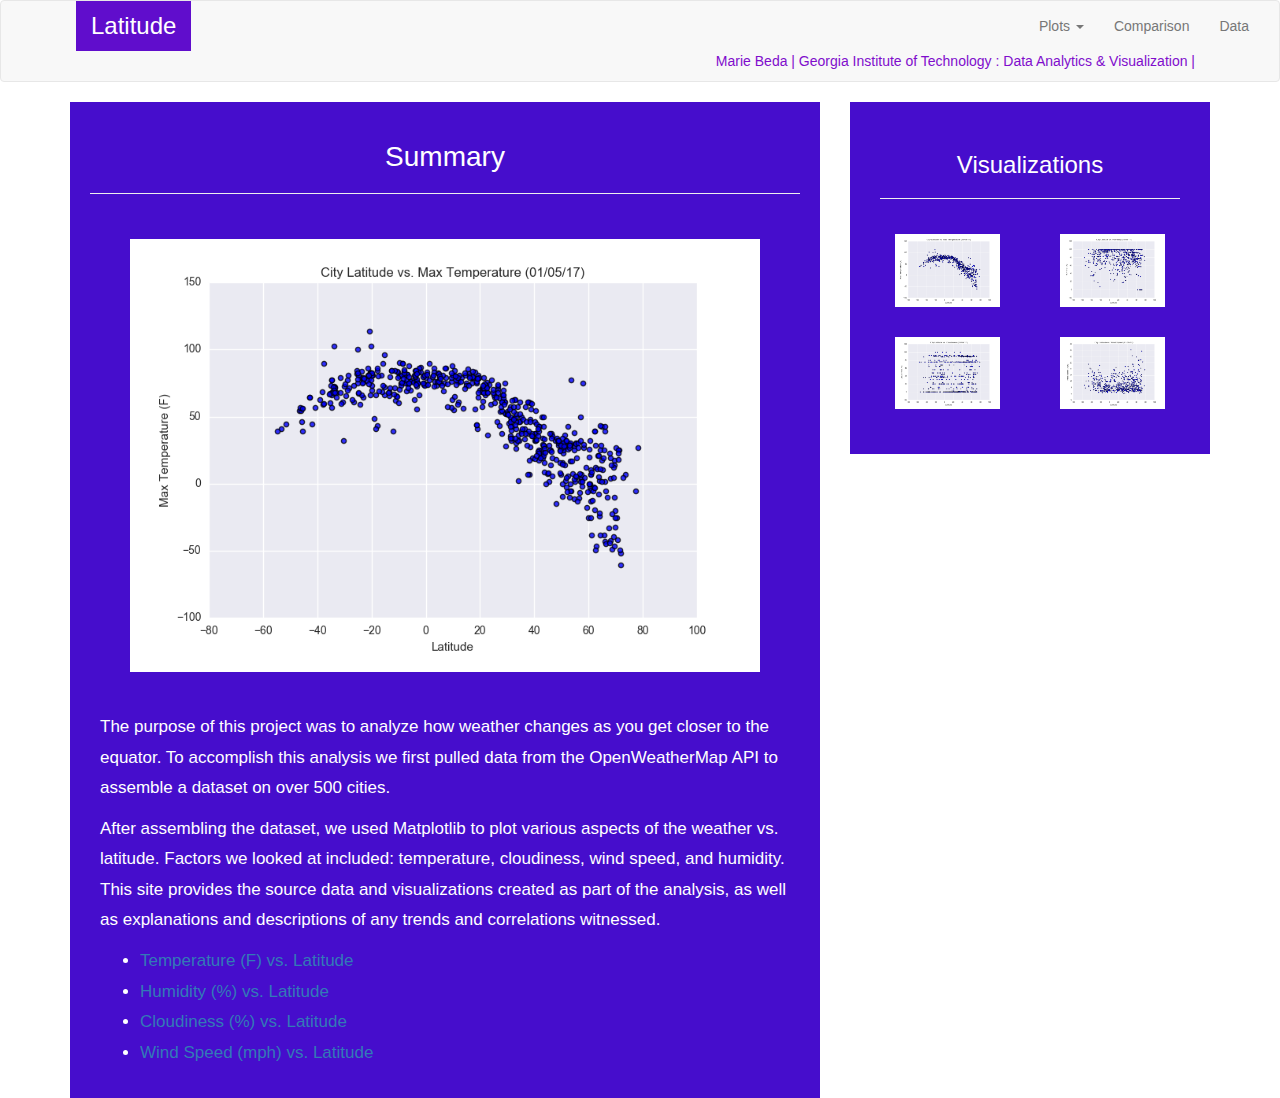
<file: index.html>
<!DOCTYPE html>
<html lang="en">

<head>
    <meta charset="UTF-8">
    <meta name="viewport" content="width=device-width, initial-scale=1.0">
    <meta http-equiv="X-UA-Compatible" content="ie=edge"> 
    <title>Latitude Weather Analysis</title>
    <link rel="stylesheet" href="https://maxcdn.bootstrapcdn.com/bootstrap/3.3.7/css/bootstrap.min.css" integrity="sha384-BVYiiSIFeK1dGmJRAkycuHAHRg32OmUcww7on3RYdg4Va+PmSTsz/K68vbdEjh4u"
        crossorigin="anonymous">
    <link rel="stylesheet" href="CSS/style.css">
</head>

<body>
    <nav class="navbar navbar-default">
        <div class="container-fluid">
            <div class="navbar-header">
                <button type="button" class="navbar-toggle collapsed" data-toggle="collapse" data-target="#bs-example-navbar-collapse-1"
                    aria-expanded="false">
                    <span class="sr-only">Toggle navigation</span>
                    <span class="icon-bar"></span>
                    <span class="icon-bar"></span>
                    <span class="icon-bar"></span>
                </button>
                <a class="navbar-brand" href="index.html">Latitude</a>
            </div>

            <div class="collapse navbar-collapse" id="bs-example-navbar-collapse-1">
                <ul class="nav navbar-nav navbar-right">
                    <li class="dropdown">
                        <a href="#" class="dropdown-toggle" data-toggle="dropdown" role="button" aria-haspopup="true" aria-expanded="false">Plots
                            <span class="caret"></span>
                        </a>
                        <ul class="dropdown-menu">
                            <li>
                                <a href="temp.html">Temperature</a>
                            </li>
                            <li>
                                <a href="humid.html">Humidity</a>
                            </li>
                            <li>
                                <a href="cloud.html">Cloudiness</a>
                            </li>
                            <li>
                                <a href="wind.html">Wind Speed</a>
                            </li>
                        </ul>
                    </li>
                    <li>
                        <a href="comparison.html">Comparison</a>
                    </li>
                    <li>
                        <a href="data.html">Data</a>
                    </li>
                </ul>
            </div>

        </div>
        <div class="container">
            <div class="col-md-12">
                <div class="sigline">
                    <p>
                        Marie Beda | Georgia Institute of Technology : Data Analytics & Visualization |
                    </p>
                </div>
            </div>
        </div>
    </nav>


    <div class="container">
        <div class="row row-grid">
            <div class="col-md-8">
                <div class="box box-left">
                    <section id="intro">
                        <h1>Summary</h1>
                        <hr>
                        <figure>
                            <a target="_blank" href="images/Fig1.png">
                                <img id="viz-main" src="images/Fig1.png" alt="Maximum temp">
                            </a>
                        </figure>

                        <section id="summary">
                            <p>The purpose of this project was to analyze how weather changes as you get closer to the equator. To accomplish this 
                                analysis we first pulled data from the OpenWeatherMap API to assemble a dataset on over 500 cities.
                            </p>

                            <p> After assembling the dataset, we used Matplotlib to plot various aspects of the weather vs. latitude. Factors we looked
                                at included: temperature, cloudiness, wind speed, and humidity. This site provides the source data and visualizations created as part
                                of the analysis, as well as explanations and descriptions of any trends and correlations witnessed.
                            </p>

                            <ul>
                                <li><a href=temp.html> Temperature (F) vs. Latitude</a></li>
                                <li><a href=humid.html>Humidity (%) vs. Latitude</a></li>
                                <li><a href=cloud.html>Cloudiness (%) vs. Latitude</a></li>
                                <li><a href=wind.html>Wind Speed (mph) vs. Latitude</a></li>

                            </ul>

                        </section>

                    </section>
                </div>
            </div>


            <div class="col-md-4">
                <div class="box box-right">
                    <h2>Visualizations</h2>
                    <hr>


                    <div class="row">
                        <div class="col-xs-6 col-sm-3 col-md-6">
                            <figure>
                                <a href="temp.html">
                                    <img id="landing-viz" src="images/Fig1.png" alt="Latitude vs. Temperature">
                                </a>
                            </figure>
                        </div>

                        <div class="col-xs-6 col-sm-3 col-md-6">
                            <figure>
                                <a href="humid.html">
                                    <img id="landing-viz" src="images/Fig2.png" alt="Latitude vs. Humidity">
                                </a>
                            </figure>
                        </div>

                        <div class="col-xs-6 col-sm-3 col-md-6">
                            <figure>
                                <a href="cloud.html">
                                    <img id="landing-viz" src="images/Fig3.png" alt="Latitude vs. Cloudiness">
                                </a>
                            </figure>
                        </div>

                        <div class="col-xs-6 col-sm-3 col-md-6">
                            <figure>
                                <a href="wind.html">
                                    <img id="landing-viz" src="images/Fig4.png" alt="Latitude vs. Wind Speed">
                                </a>
                            </figure>
                        </div>

                    </div>
                </div>
            </div>

        </div>
    </div>



    <script src="https://code.jquery.com/jquery-3.2.1.js" integrity="sha256-DZAnKJ/6XZ9si04Hgrsxu/8s717jcIzLy3oi35EouyE=" crossorigin="anonymous"></script>

    <script src="https://maxcdn.bootstrapcdn.com/bootstrap/3.3.7/js/bootstrap.min.js" integrity="sha384-Tc5IQib027qvyjSMfHjOMaLkfuWVxZxUPnCJA7l2mCWNIpG9mGCD8wGNIcPD7Txa"
        crossorigin="anonymous">
        </script>

</body>

</html>
</file>
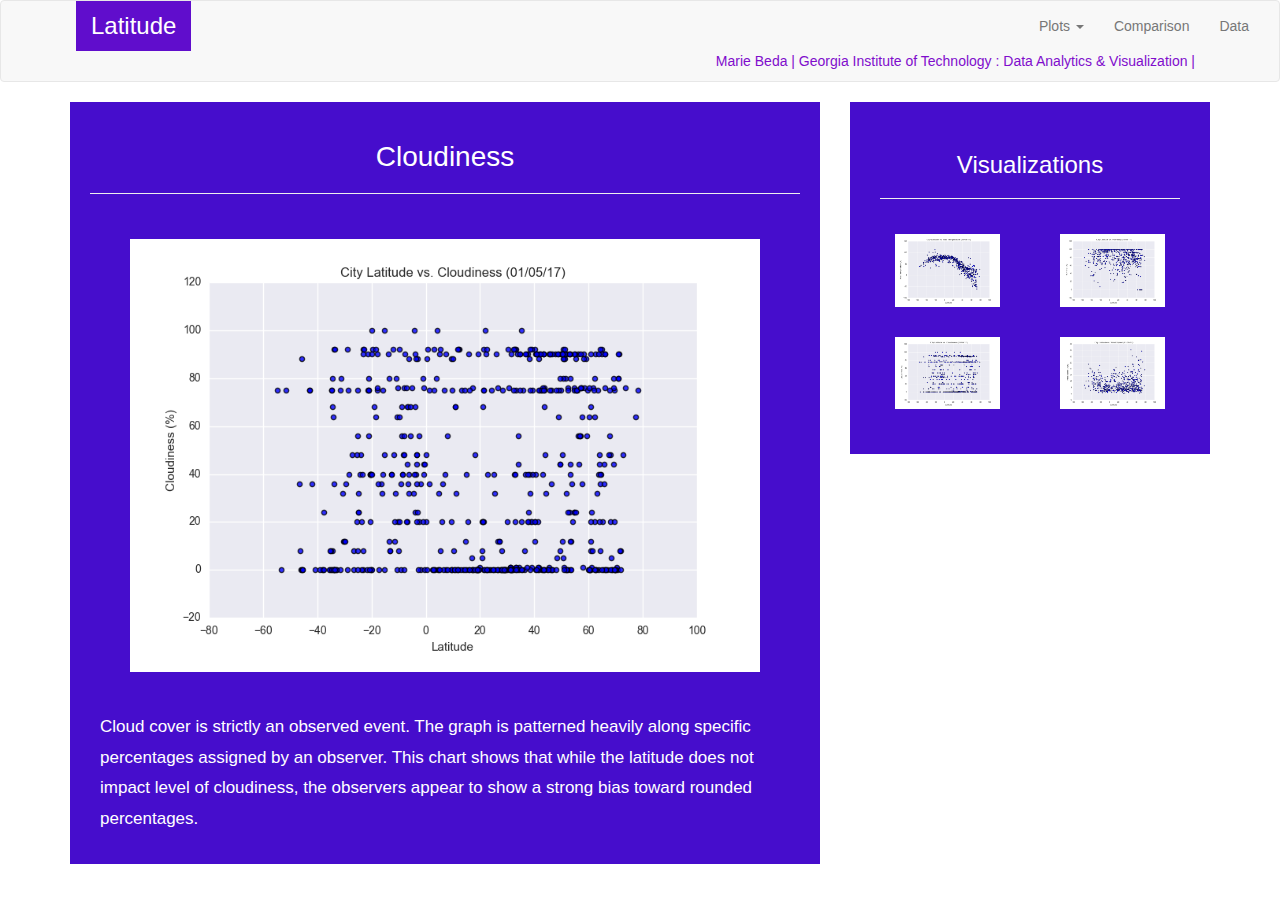
<file: Cloud.html>
<!DOCTYPE html>
<html lang="en">

<head>
  <meta charset="UTF-8">
  <meta name="viewport" content="width=device-width, initial-scale=1.0">
  <meta http-equiv="X-UA-Compatible" content="ie=edge"> 
  <title>Cloudiness</title>
  <link rel="stylesheet" href="https://maxcdn.bootstrapcdn.com/bootstrap/3.3.7/css/bootstrap.min.css" integrity="sha384-BVYiiSIFeK1dGmJRAkycuHAHRg32OmUcww7on3RYdg4Va+PmSTsz/K68vbdEjh4u" crossorigin="anonymous">
  <link rel="stylesheet" href="CSS/style.css">
</head>

<body>
   <nav class="navbar navbar-default">
            <div class="container-fluid">
              <div class="navbar-header">
                <button type="button" class="navbar-toggle collapsed" data-toggle="collapse" data-target="#bs-example-navbar-collapse-1" aria-expanded="false">
                  <span class="sr-only">Toggle navigation</span>
                  <span class="icon-bar"></span>
                  <span class="icon-bar"></span>
                  <span class="icon-bar"></span>
                </button>
                <a class="navbar-brand" href="index.html">Latitude</a>
              </div>
              <div class="collapse navbar-collapse" id="bs-example-navbar-collapse-1">
                    <ul class="nav navbar-nav navbar-right">
                        <li class="dropdown">
                            <a href="#" class="dropdown-toggle" data-toggle="dropdown" role="button" aria-haspopup="true" aria-expanded="false">Plots
                                <span class="caret"></span>
                            </a>
                            <ul class="dropdown-menu">
                                <li>
                                    <a href="temp.html">Temperature</a>
                                </li>
                                <li>
                                    <a href="humid.html">Humidity</a>
                                </li>
                                <li>
                                    <a href="cloud.html">Cloudiness</a>
                                </li>
                                <li>
                                    <a href="wind.html">Wind Speed</a>
                                </li>
                            </ul>
                        </li>
                        <li>
                            <a href="comparison.html">Comparison</a>
                        </li>
                        <li>
                            <a href="data.html">Data</a>
                        </li>
                    </ul>
                </div>
    
            </div>
            <div class="container">
                <div class="col-md-12">
                    <div class="sigline">
                        <p>
                            Marie Beda | Georgia Institute of Technology : Data Analytics & Visualization |
                        </p>
                    </div>
                </div>
            </div>
        </nav>

          <div class="container">
                <div class="row row-grid">
                    
                    <div class="col-md-8">
                        <div class="box box-left">
                        <section id="intro">
                            <h1>Cloudiness</h1>
                            <hr>
                            <figure>
                                        <a target="_blank" href="images/Fig3.png">
                                            <img id="viz-main" src="images/Fig3.png" alt="Latitude vs. Cloudiness">
                                        </a>
                            </figure>
                            
                            <section id="summary">
                            <p>Cloud cover is strictly an observed event.  The graph is patterned heavily along specific percentages
                               assigned by an observer.  This chart shows that while the latitude does not impact level of cloudiness,
                               the observers appear to show a strong bias toward rounded percentages.
                            </p>
                            </section>
        
                        </section>
                        </div>
                    </div>
                
                   
                    <div class="col-md-4">
                        <div class="box box-right">
                        <h2>Visualizations</h2>
                        <hr>
        
                   
                      <div class="row">
                            <div class="col-xs-6 col-sm-3 col-md-6">
                                  <figure>
                                      <a href="temp.html">
                                          <img id="landing-viz" src="images/Fig1.png" alt="Latitude vs. Temperature">
                                      </a>
                                  </figure>
                              </div>
                          
                        <div class="col-xs-6 col-sm-3 col-md-6">
                                <figure>
                                    <a href="humid.html">
                                        <img id="landing-viz" src="images/Fig2.png" alt="Latitude vs. Humidity">
                                    </a>
                                </figure>
                            </div>
      
                        <div class="col-xs-6 col-sm-3 col-md-6">
                                <figure>
                                    <a href="cloud.html">
                                        <img id="landing-viz" src="images/Fig3.png" alt="Latitude vs. Cloudiness">
                                    </a>
                                </figure>
                            </div>
      
                        <div class="col-xs-6 col-sm-3 col-md-6">
                                <figure>
                                    <a href="wind.html">
                                        <img id="landing-viz" src="images/Fig4.png" alt="Latitude vs. Wind Speed">
                                    </a>
                                </figure>
                            </div>
        
                            </div>
                        </div>
                      </div>
                          
                    </div>
                </div>
        

    <script
    src="https://code.jquery.com/jquery-3.2.1.js"
    integrity="sha256-DZAnKJ/6XZ9si04Hgrsxu/8s717jcIzLy3oi35EouyE="
    crossorigin="anonymous"></script>

    <script src="https://maxcdn.bootstrapcdn.com/bootstrap/3.3.7/js/bootstrap.min.js" integrity="sha384-Tc5IQib027qvyjSMfHjOMaLkfuWVxZxUPnCJA7l2mCWNIpG9mGCD8wGNIcPD7Txa" crossorigin="anonymous">
    </script>      
    </body>
    </html>
</file>
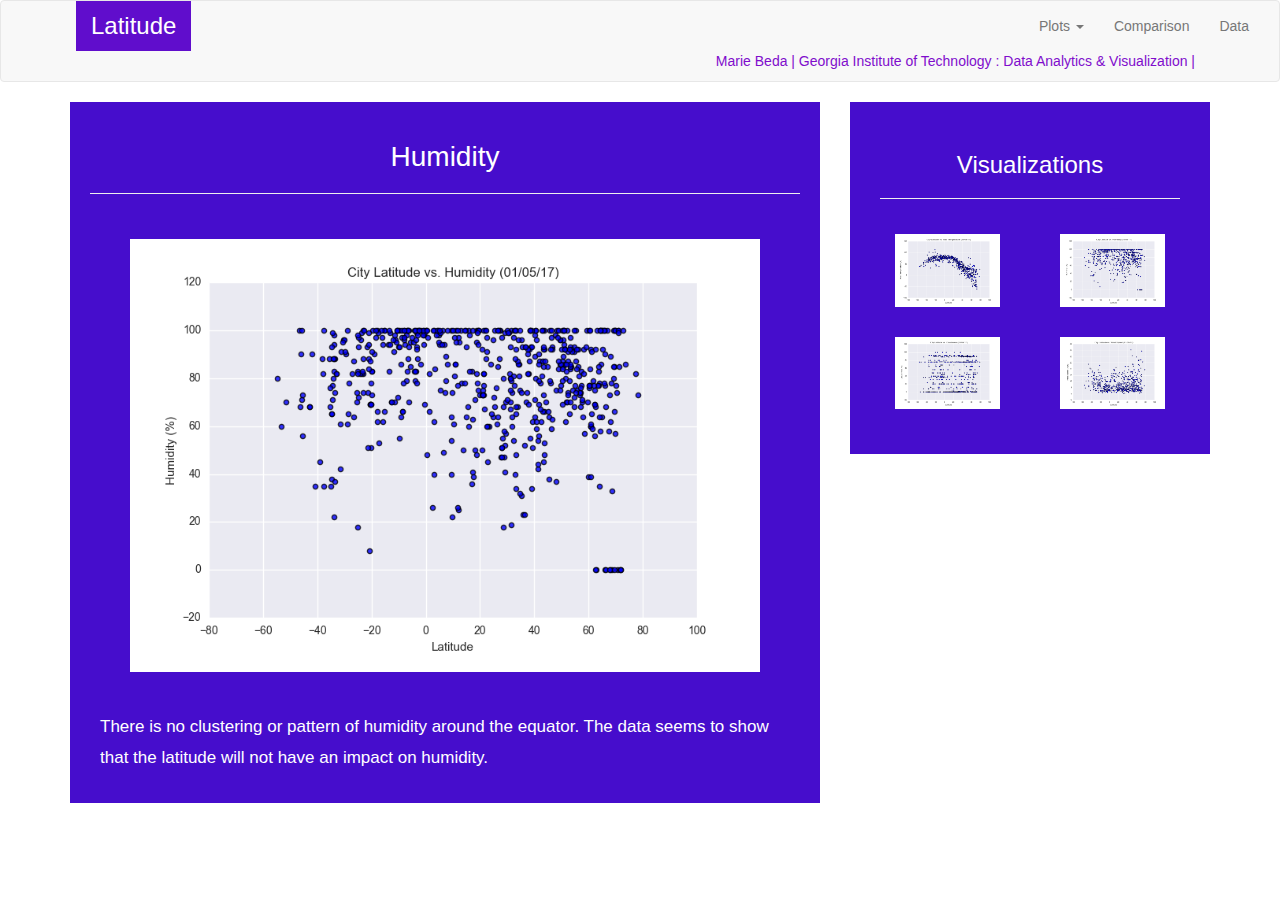
<file: Humidity.html>
<!DOCTYPE html>
<html lang="en">

<head>
  <meta charset="UTF-8">
  <meta name="viewport" content="width=device-width, initial-scale=1.0">
  <meta http-equiv="X-UA-Compatible" content="ie=edge"> 
  <title>Humidity</title>
  <link rel="stylesheet" href="https://maxcdn.bootstrapcdn.com/bootstrap/3.3.7/css/bootstrap.min.css" integrity="sha384-BVYiiSIFeK1dGmJRAkycuHAHRg32OmUcww7on3RYdg4Va+PmSTsz/K68vbdEjh4u" crossorigin="anonymous">
  <link rel="stylesheet" href="CSS/style.css">
</head>

<body>
   <nav class="navbar navbar-default">
            <div class="container-fluid">
              
              <div class="navbar-header">
                <button type="button" class="navbar-toggle collapsed" data-toggle="collapse" data-target="#bs-example-navbar-collapse-1" aria-expanded="false">
                  <span class="sr-only">Toggle navigation</span>
                  <span class="icon-bar"></span>
                  <span class="icon-bar"></span>
                  <span class="icon-bar"></span>
                </button>
                <a class="navbar-brand" href="index.html">Latitude</a>
              </div>
              <div class="collapse navbar-collapse" id="bs-example-navbar-collapse-1">
                    <ul class="nav navbar-nav navbar-right">
                        <li class="dropdown">
                            <a href="#" class="dropdown-toggle" data-toggle="dropdown" role="button" aria-haspopup="true" aria-expanded="false">Plots
                                <span class="caret"></span>
                            </a>
                            <ul class="dropdown-menu">
                                <li>
                                    <a href="temp.html">Temperature</a>
                                </li>
                                <li>
                                    <a href="humid.html">Humidity</a>
                                </li>
                                <li>
                                    <a href="cloud.html">Cloudiness</a>
                                </li>
                                <li>
                                    <a href="wind.html">Wind Speed</a>
                                </li>
                            </ul>
                        </li>
                        <li>
                            <a href="comparison.html">Comparison</a>
                        </li>
                        <li>
                            <a href="data.html">Data</a>
                        </li>
                    </ul>
                </div>
    
            </div>
            <div class="container">
                <div class="col-md-12">
                    <div class="sigline">
                        <p>
                            Marie Beda | Georgia Institute of Technology : Data Analytics & Visualization |
                        </p>
                    </div>
                </div>
            </div>
        </nav>

          <div class="container">
                <div class="row row-grid">
                    
                    <div class="col-md-8">
                        <div class="box box-left">
                        <section id="intro">
                            <h1>Humidity</h1>
                            <hr>
                            <figure>
                                        <a target="_blank" href="images/Fig2.png">
                                            <img id="viz-main" src="images/Fig2.png" alt="Latitude vs. Humidity">
                                        </a>
                            </figure>
                            
                            <section id="summary">
                            <p>There is no clustering or pattern of humidity around the equator.  
                               The data seems to show that the latitude will not have an impact on humidity.
                            </p>
                            </section>
        
                        </section>
                        </div>
                    </div>
                
                    
                    <div class="col-md-4">
                        <div class="box box-right">
                        <h2>Visualizations</h2>
                        <hr>
        
                      
                      <div class="row">
                            <div class="col-xs-6 col-sm-3 col-md-6">
                                  <figure>
                                      <a href="temp.html">
                                          <img id="landing-viz" src="images/Fig1.png" alt="Latitude vs. Temperature">
                                      </a>
                                  </figure>
                              </div>
                          
                        <div class="col-xs-6 col-sm-3 col-md-6">
                                <figure>
                                    <a href="humid.html">
                                        <img id="landing-viz" src="images/Fig2.png" alt="Latitude vs. Humidity">
                                    </a>
                                </figure>
                            </div>
      
                        <div class="col-xs-6 col-sm-3 col-md-6">
                                <figure>
                                    <a href="cloud.html">
                                        <img id="landing-viz" src="images/Fig3.png" alt="Latitude vs. Cloudiness">
                                    </a>
                                </figure>
                            </div>
      
                        <div class="col-xs-6 col-sm-3 col-md-6">
                                <figure>
                                    <a href="wind.html">
                                        <img id="landing-viz" src="images/Fig4.png" alt="Latitude vs. Wind Speed">
                                    </a>
                                </figure>
                            </div>
        
                            </div>
                        </div>
                      </div>
                          
                    </div>
                </div>
        

    <script
    src="https://code.jquery.com/jquery-3.2.1.js"
    integrity="sha256-DZAnKJ/6XZ9si04Hgrsxu/8s717jcIzLy3oi35EouyE="
    crossorigin="anonymous"></script>

    <script src="https://maxcdn.bootstrapcdn.com/bootstrap/3.3.7/js/bootstrap.min.js" integrity="sha384-Tc5IQib027qvyjSMfHjOMaLkfuWVxZxUPnCJA7l2mCWNIpG9mGCD8wGNIcPD7Txa" crossorigin="anonymous">
    </script>      
    </body>
    </html>
</file>
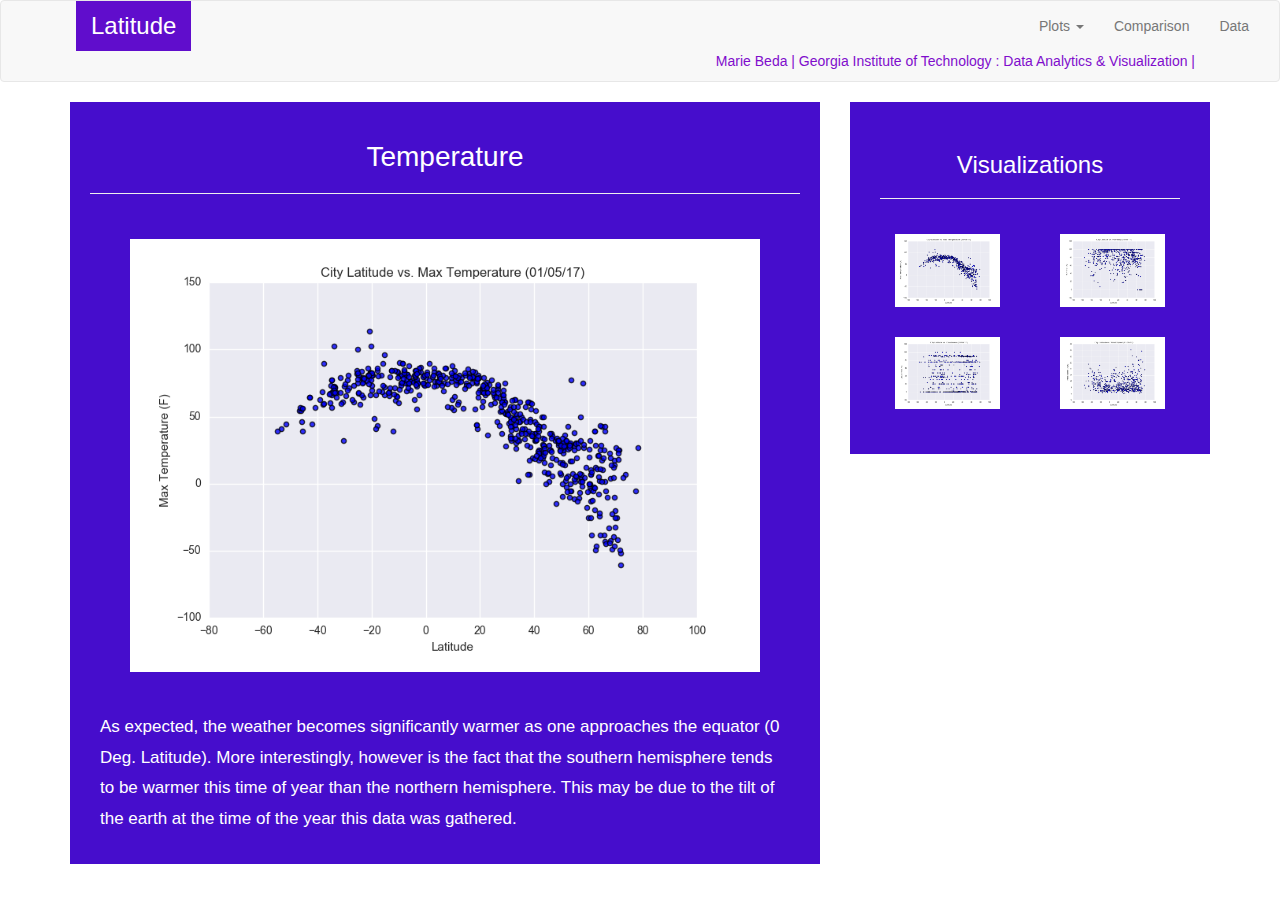
<file: Temp.html>
<!DOCTYPE html>
<html lang="en">

<head>
  <meta charset="UTF-8"><meta charset="UTF-8">
  <meta name="viewport" content="width=device-width, initial-scale=1.0">
  <meta http-equiv="X-UA-Compatible" content="ie=edge"> 
  <title>Temperature</title>
  <link rel="stylesheet" href="https://maxcdn.bootstrapcdn.com/bootstrap/3.3.7/css/bootstrap.min.css" integrity="sha384-BVYiiSIFeK1dGmJRAkycuHAHRg32OmUcww7on3RYdg4Va+PmSTsz/K68vbdEjh4u" crossorigin="anonymous">
  <link rel="stylesheet" href="CSS/style.css">
</head>

<body>
   <nav class="navbar navbar-default">
            <div class="container-fluid">
              
              <div class="navbar-header">
                <button type="button" class="navbar-toggle collapsed" data-toggle="collapse" data-target="#bs-example-navbar-collapse-1" aria-expanded="false">
                  <span class="sr-only">Toggle navigation</span>
                  <span class="icon-bar"></span>
                  <span class="icon-bar"></span>
                  <span class="icon-bar"></span>
                </button>
                <a class="navbar-brand" href="index.html">Latitude</a>
              </div>
              <div class="collapse navbar-collapse" id="bs-example-navbar-collapse-1">
                    <ul class="nav navbar-nav navbar-right">
                        <li class="dropdown">
                            <a href="#" class="dropdown-toggle" data-toggle="dropdown" role="button" aria-haspopup="true" aria-expanded="false">Plots
                                <span class="caret"></span>
                            </a>
                            <ul class="dropdown-menu">
                                <li>
                                    <a href="temp.html">Temperature</a>
                                </li>
                                <li>
                                    <a href="humid.html">Humidity</a>
                                </li>
                                <li>
                                    <a href="cloud.html">Cloudiness</a>
                                </li>
                                <li>
                                    <a href="wind.html">Wind Speed</a>
                                </li>
                            </ul>
                        </li>
                        <li>
                            <a href="comparison.html">Comparison</a>
                        </li>
                        <li>
                            <a href="data.html">Data</a>
                        </li>
                    </ul>
                </div>
    
            </div>
            <div class="container">
                <div class="col-md-12">
                    <div class="sigline">
                        <p>
                            Marie Beda | Georgia Institute of Technology : Data Analytics & Visualization |
                        </p>
                    </div>
                </div>
            </div>
        </nav>

          <div class="container">
                <div class="row row-grid">
                    
                    <div class="col-md-8">
                        <div class="box box-left">
                        <section id="intro">
                            <h1>Temperature</h1>
                            <hr>
                            <figure>
                                        <a target="_blank" href="images/Fig1.png">
                                            <img id="viz-main" src="images/Fig1.png" alt="Latitude vs. Temperature">
                                        </a>
                            </figure>
                            
                            <section id="summary">
                            <p>As expected, the weather becomes significantly warmer as one approaches the equator (0 Deg. Latitude).
                                More interestingly, however is the fact that the southern hemisphere tends to be warmer this time of 
                                year than the northern hemisphere. This may be due to the tilt of the earth at the time of the year this data
                                was gathered.
                            </p>
                            </section>
        
                        </section>
                        </div>
                    </div>
                
                    
                    <div class="col-md-4">
                        <div class="box box-right">
                        <h2>Visualizations</h2>
                        <hr>
        
                      
                      <div class="row">
                            <div class="col-xs-6 col-sm-3 col-md-6">
                                  <figure>
                                      <a href="temp.html">
                                          <img id="landing-viz" src="images/Fig1.png" alt="Latitude vs. Temperature">
                                      </a>
                                  </figure>
                              </div>
                          
                        <div class="col-xs-6 col-sm-3 col-md-6">
                                <figure>
                                    <a href="humid.html">
                                        <img id="landing-viz" src="images/Fig2.png" alt="Latitude vs. Humidity">
                                    </a>
                                </figure>
                            </div>
      
                        <div class="col-xs-6 col-sm-3 col-md-6">
                                <figure>
                                    <a href="cloud.html">
                                        <img id="landing-viz" src="images/Fig3.png" alt="Latitude vs. Cloudiness">
                                    </a>
                                </figure>
                            </div>
      
                        <div class="col-xs-6 col-sm-3 col-md-6">
                                <figure>
                                    <a href="wind.html">
                                        <img id="landing-viz" src="images/Fig4.png" alt="Latitude vs. Wind Speed">
                                    </a>
                                </figure>
                            </div>
        
                            </div>
                        </div>
                      </div>
                          
                    </div>
                </div>
        

    <script
    src="https://code.jquery.com/jquery-3.2.1.js"
    integrity="sha256-DZAnKJ/6XZ9si04Hgrsxu/8s717jcIzLy3oi35EouyE="
    crossorigin="anonymous"></script>

    <script src="https://maxcdn.bootstrapcdn.com/bootstrap/3.3.7/js/bootstrap.min.js" integrity="sha384-Tc5IQib027qvyjSMfHjOMaLkfuWVxZxUPnCJA7l2mCWNIpG9mGCD8wGNIcPD7Txa" crossorigin="anonymous">
    </script>      
    </body>
    </html>
</file>
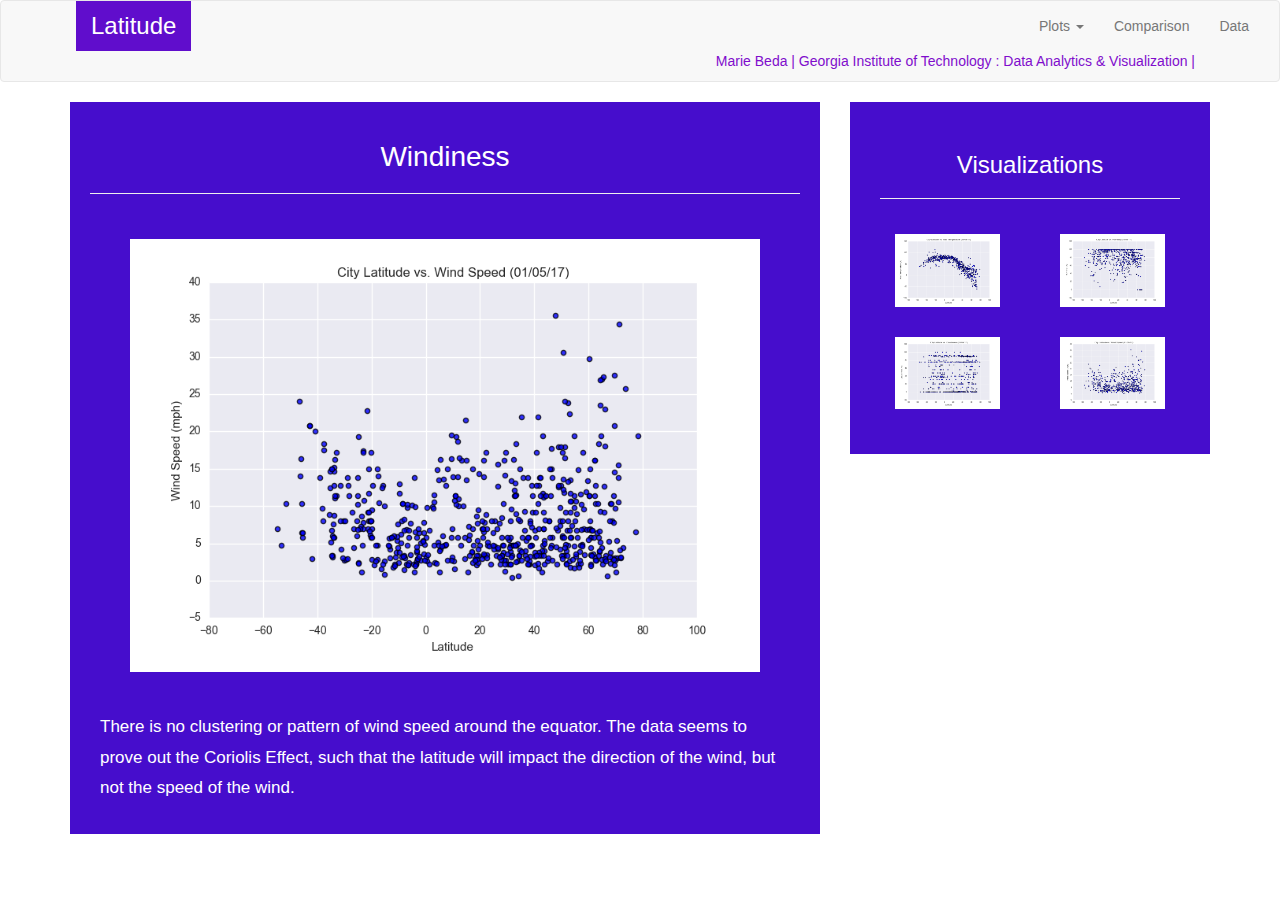
<file: Wind.html>
<!DOCTYPE html>
<html lang="en">

<head>
    <meta charset="UTF-8">
    <meta name="viewport" content="width=device-width, initial-scale=1.0">
    <meta http-equiv="X-UA-Compatible" content="ie=edge"> 
    <title>Wind Speed</title>
    <link rel="stylesheet" href="https://maxcdn.bootstrapcdn.com/bootstrap/3.3.7/css/bootstrap.min.css" integrity="sha384-BVYiiSIFeK1dGmJRAkycuHAHRg32OmUcww7on3RYdg4Va+PmSTsz/K68vbdEjh4u"
        crossorigin="anonymous">
    <link rel="stylesheet" href="CSS/style.css">
</head>

<body>
    <nav class="navbar navbar-default">
        <div class="container-fluid">
            <div class="navbar-header">
                <button type="button" class="navbar-toggle collapsed" data-toggle="collapse" data-target="#bs-example-navbar-collapse-1"
                    aria-expanded="false">
                    <span class="sr-only">Toggle navigation</span>
                    <span class="icon-bar"></span>
                    <span class="icon-bar"></span>
                    <span class="icon-bar"></span>
                </button>
                <a class="navbar-brand" href="index.html">Latitude</a>
            </div>
            <div class="collapse navbar-collapse" id="bs-example-navbar-collapse-1">
                <ul class="nav navbar-nav navbar-right">
                    <li class="dropdown">
                        <a href="#" class="dropdown-toggle" data-toggle="dropdown" role="button" aria-haspopup="true" aria-expanded="false">Plots
                            <span class="caret"></span>
                        </a>
                        <ul class="dropdown-menu">
                            <li>
                                <a href="temp.html">Temperature</a>
                            </li>
                            <li>
                                <a href="humid.html">Humidity</a>
                            </li>
                            <li>
                                <a href="cloud.html">Cloudiness</a>
                            </li>
                            <li>
                                <a href="wind.html">Wind Speed</a>
                            </li>
                        </ul>
                    </li>
                    <li>
                        <a href="comparison.html">Comparison</a>
                    </li>
                    <li>
                        <a href="data.html">Data</a>
                    </li>
                </ul>
            </div>

        </div>
        <div class="container">
            <div class="col-md-12">
                <div class="sigline">
                    <p>
                        Marie Beda | Georgia Institute of Technology : Data Analytics & Visualization |
                    </p>
                </div>
            </div>
        </div>
    </nav>

    <div class="container">
        <div class="row row-grid">

            <div class="col-md-8">
                <div class="box box-left">
                    <section id="intro">
                        <h1>Windiness</h1>
                        <hr>
                        <figure>
                            <a target="_blank" href="images/Fig4.png">
                                <img id="viz-main" src="images/Fig4.png" alt="Latitude vs. Wind Speed">
                            </a>
                        </figure>

                        <section id="summary">
                            <p>There is no clustering or pattern of wind speed around the equator. The data seems to prove out
                                the Coriolis Effect, such that the latitude will impact the direction of the wind, but not
                                the speed of the wind.
                            </p>
                        </section>

                    </section>
                </div>
            </div>


            <div class="col-md-4">
                <div class="box box-right">
                    <h2>Visualizations</h2>
                    <hr>


                    <div class="row">
                        <div class="col-xs-6 col-sm-3 col-md-6">
                            <figure>
                                <a href="temp.html">
                                    <img id="landing-viz" src="images/Fig1.png" alt="Latitude vs. Temperature">
                                </a>
                            </figure>
                        </div>

                        <div class="col-xs-6 col-sm-3 col-md-6">
                            <figure>
                                <a href="humid.html">
                                    <img id="landing-viz" src="images/Fig2.png" alt="Latitude vs. Humidity">
                                </a>
                            </figure>
                        </div>

                        <div class="col-xs-6 col-sm-3 col-md-6">
                            <figure>
                                <a href="cloud.html">
                                    <img id="landing-viz" src="images/Fig3.png" alt="Latitude vs. Cloudiness">
                                </a>
                            </figure>
                        </div>

                        <div class="col-xs-6 col-sm-3 col-md-6">
                            <figure>
                                <a href="wind.html">
                                    <img id="landing-viz" src="images/Fig4.png" alt="Latitude vs. Wind Speed">
                                </a>
                            </figure>
                        </div>

                    </div>
                </div>
            </div>

        </div>
    </div>


    <script src="https://code.jquery.com/jquery-3.2.1.js" integrity="sha256-DZAnKJ/6XZ9si04Hgrsxu/8s717jcIzLy3oi35EouyE=" crossorigin="anonymous"></script>

    <script src="https://maxcdn.bootstrapcdn.com/bootstrap/3.3.7/js/bootstrap.min.js" integrity="sha384-Tc5IQib027qvyjSMfHjOMaLkfuWVxZxUPnCJA7l2mCWNIpG9mGCD8wGNIcPD7Txa"
        crossorigin="anonymous">
        </script>
</body>

</html>
</file>
<file: CSS/style.css>
.navbar-default .navbar-brand {
    color: #ffffff;
    background-color: #600dcc;
    font-family: Impact, Haettenschweiler, 'Arial Narrow Bold', sans-serif;
    font-size: 24px;
    font-weight: 300;
}

.navbar-header{
    width:400px;
    margin-left:75px !important;
}

.sigline{
    color: #800dcc;
    text-align: right;
    font-family: Arial, Helvetica, sans-serif
    
}
.navbar-header .navbar-toggle .collapsed {
  float: right;
}

.content{
    margin-top:100px;
}

h1 {
  font-family: Impact, Haettenschweiler, 'Arial Narrow Bold', sans-serif;
	font-size: 28px;
  font-weight: 300;
  text-align: center
}

h2 {
  font-family: Impact, Haettenschweiler, 'Arial Narrow Bold', sans-serif;
	font-size: 24px;
  font-weight: 300;
  text-align: center
}

h3 {
  font-family: Impact, Haettenschweiler, 'Arial Narrow Bold', sans-serif;
  font-weight: 300;
  text-align: center;
}

.box {
  color: #fff;
  background: #460dcc;
}

.box-left {
  padding: 20px;
}

.box-right {
  padding: 30px;
}

.box-single {
  padding: 50px;
  margin: 70px;
}

#summary {
  margin: 10px;
  font-size: 17px;
  line-height: 1.8em;
}


#city-sample {
	float: left;
	width: 200px;
	height: 200px;
	margin: 10px 20px;
}

#landing-viz {
  padding:15px 15px 15px 15px;
  width: 100%;
  height: 100%;
}

.figure:active{
  border: 5px solid #cc5500;
}

.jumbotron {
  color: #fff;
  background: #0d80cc;
  width: 100%;
  height: 100%;
  padding: 25px
}

.table {
  color: #fff;
  background: rgba(0, 0, 0, 0.6);
  width: 100%;
  height: 100%;
  padding: 15px

}

#viz-main {
  padding: 25px 40px 30px 40px;
  width: 100%;
 }

.row.row-grid [class*="col-"] + [class*="col-"] {
    margin-top: 30px;
}

@media (min-width: 1200px) {
    .row.row-grid [class*="col-lg-"] + [class*="col-lg-"] {
        margin-top: 0;
    }
}
@media (min-width: 992px) {
    .row.row-grid [class*="col-md-"] + [class*="col-md-"] {
        margin-top: 0;
    }
}
@media (min-width: 768px) {
    .row.row-grid [class*="col-sm-"] + [class*="col-sm-"] {
        margin-top: 0;
    }
}
@media (min-width: 768px) {
  .row.row-grid [class*="col-xs-"] + [class*="col-xs-"] {
      margin-top: 0;
  }
}
</file>
